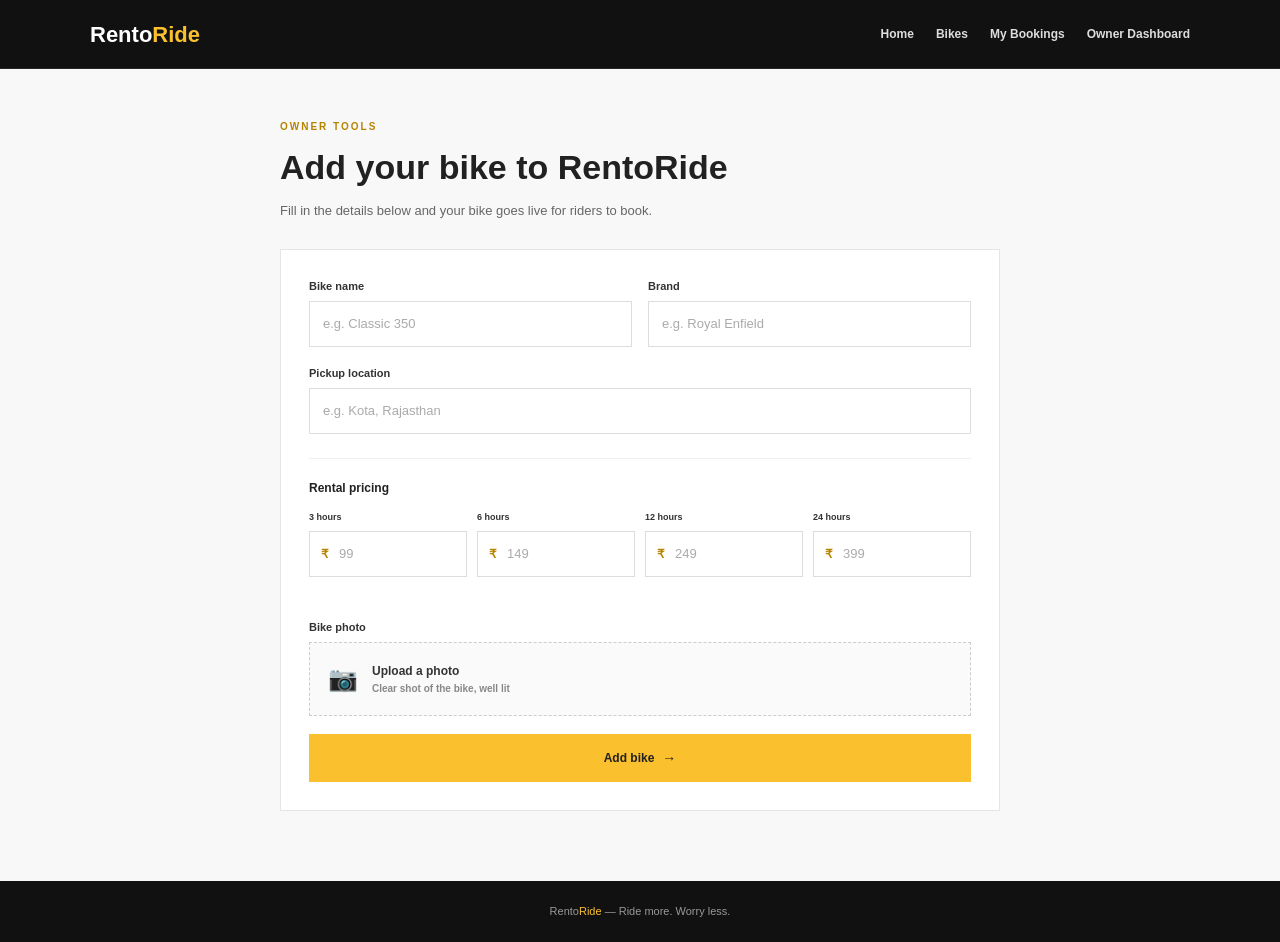
<file: add-bike.html>
<!DOCTYPE html>
<html lang="en">
<head>
  <meta charset="UTF-8">
  <meta name="viewport" content="width=device-width, initial-scale=1.0">
  <title>RentoRide | Add Your Bike</title>
  <link rel="stylesheet" href="css/add-bike.css">
</head>
<body>

<header class="site-header">
  <div class="header-inner">
    <a href="index.html" class="logo">Rento<span>Ride</span></a>
    <nav class="main-nav">
      <a href="index.html">Home</a>
      <a href="bikes.html">Bikes</a>
      <a href="my-bookings.html">My Bookings</a>
      <a href="owner-dashboard.html">Owner Dashboard</a>
    </nav>
  </div>
</header>

<main class="add-bike-page">

  <div class="page-heading">
    <p class="kicker">Owner tools</p>
    <h1>Add your bike to RentoRide</h1>
    <p class="subtext">Fill in the details below and your bike goes live for riders to book.</p>
  </div>

  <form id="bikeForm" class="bike-card">

    <div class="field-row">
      <div class="field">
        <label for="bikeName">Bike name</label>
        <input type="text" id="bikeName" placeholder="e.g. Classic 350">
      </div>

      <div class="field">
        <label for="bikeBrand">Brand</label>
        <input type="text" id="bikeBrand" placeholder="e.g. Royal Enfield">
      </div>
    </div>

    <div class="field">
      <label for="bikeLocation">Pickup location</label>
      <input type="text" id="bikeLocation" placeholder="e.g. Kota, Rajasthan">
    </div>

    <div class="pricing-block">
      <p class="block-label">Rental pricing</p>

      <div class="price-row">
        <div class="field price-field">
          <label for="price3h">3 hours</label>
          <div class="rupee-input">
            <span>₹</span>
            <input type="number" id="price3h" placeholder="99" min="0">
          </div>
        </div>

        <div class="field price-field">
          <label for="price6h">6 hours</label>
          <div class="rupee-input">
            <span>₹</span>
            <input type="number" id="price6h" placeholder="149" min="0">
          </div>
        </div>

        <div class="field price-field">
          <label for="price12h">12 hours</label>
          <div class="rupee-input">
            <span>₹</span>
            <input type="number" id="price12h" placeholder="249" min="0">
          </div>
        </div>

        <div class="field price-field">
          <label for="bikePrice">24 hours</label>
          <div class="rupee-input">
            <span>₹</span>
            <input type="number" id="bikePrice" placeholder="399" min="0">
          </div>
        </div>
      </div>
    </div>

    <div class="field">
      <label>Bike photo</label>
      <label for="bikeImage" class="upload-box">
        <span class="upload-icon">📷</span>
        <span class="upload-text">
          <strong>Upload a photo</strong>
          <small>Clear shot of the bike, well lit</small>
        </span>
      </label>
      <input type="file" id="bikeImage" accept="image/*" class="visually-hidden">
      <p class="file-name" id="fileName"></p>
    </div>

    <button type="submit" class="submit-btn">Add bike <span>→</span></button>

  </form>

</main>

<footer class="site-footer">
  <p>Rento<span>Ride</span> — Ride more. Worry less.</p>
</footer>

<script>
  const fileInput = document.getElementById('bikeImage');
  const fileName = document.getElementById('fileName');
  fileInput.addEventListener('change', () => {
    fileName.textContent = fileInput.files.length ? fileInput.files[0].name : '';
  });
</script>

</body>
</html>
</file>
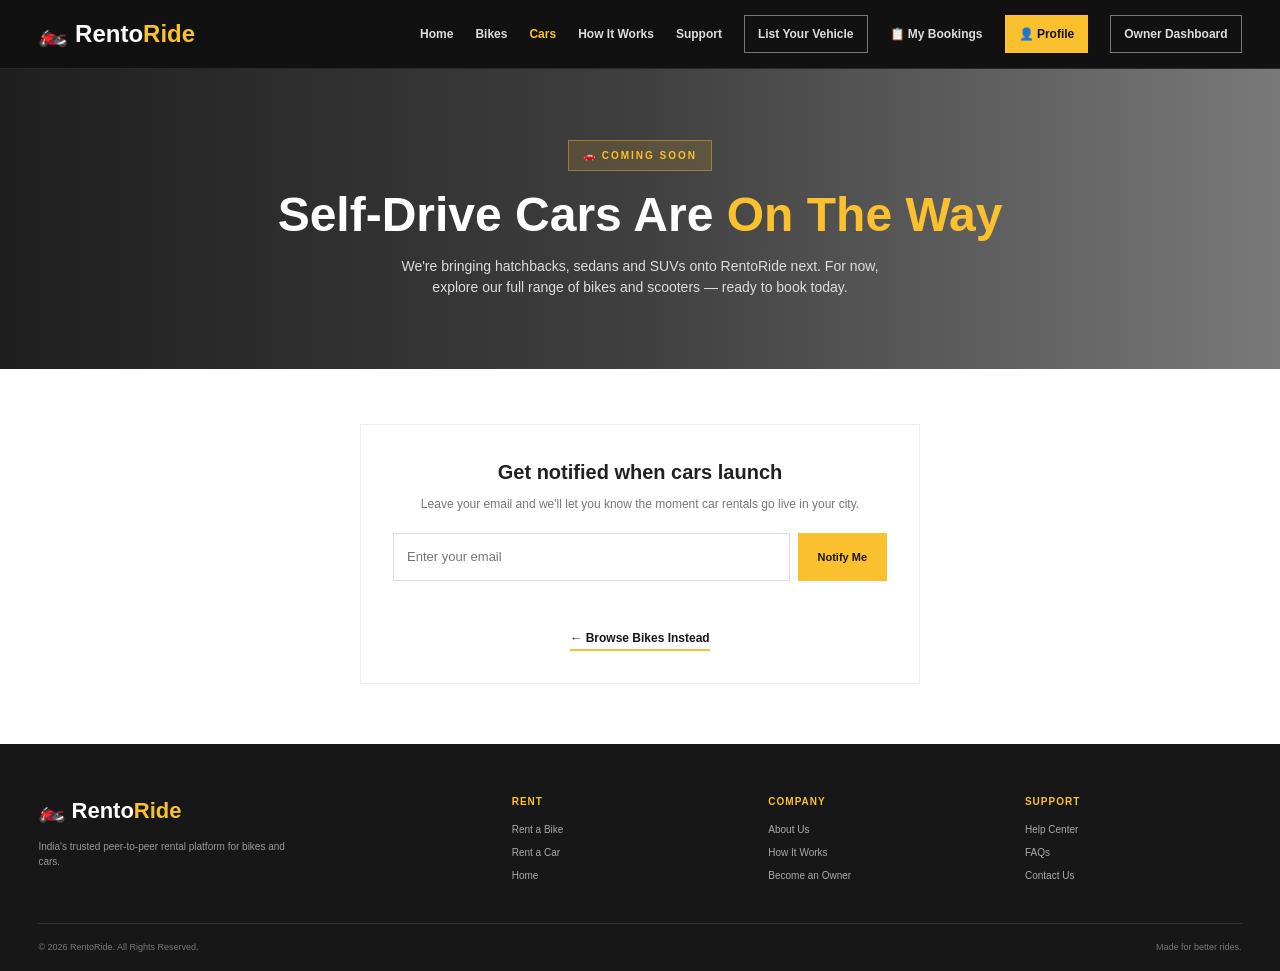
<file: cars.html>
<!DOCTYPE html>
<html lang="en">
<head>
  <meta charset="UTF-8">
  <meta name="viewport" content="width=device-width, initial-scale=1.0">

  <title>RentoRide | Cars — Coming Soon</title>

  <link rel="stylesheet" href="css/bikes.css">

  <style>

    /* ================= COMING SOON (scoped to this page) ================= */

    .cars-hero {
      min-height: 300px;

      background:
        linear-gradient(
          90deg,
          rgba(17,17,17,.94),
          rgba(17,17,17,.8),
          rgba(17,17,17,.55)
        ),
        url("https://images.unsplash.com/photo-1502877338535-766e1452684a?auto=format&fit=crop&w=1900&q=90");

      background-size: cover;
      background-position: center;

      display: flex;
      align-items: center;

      color: #fff;
    }

    .cars-hero-content {
      width: min(760px, 94%);
      margin: auto;
      text-align: center;
    }

    .cars-badge {
      display: inline-block;

      padding: 7px 14px;
      margin-bottom: 16px;

      background: rgba(251,192,45,.14);
      border: 1px solid rgba(251,192,45,.4);

      color: #fbc02d;

      font-size: 10px;
      font-weight: 900;
      letter-spacing: 2px;
      text-transform: uppercase;
    }

    .cars-hero h1 {
      font-size: clamp(32px, 5vw, 48px);
      font-weight: 900;
      line-height: 1.15;
      margin-bottom: 14px;
    }

    .cars-hero h1 span {
      color: #fbc02d;
    }

    .cars-hero p {
      color: #ddd;
      font-size: 14px;
      max-width: 520px;
      margin: 0 auto;
    }

    .notify-section {
      padding: 55px 0 60px;
      background: #fff;
    }

    .notify-box {
      width: min(560px, 92%);
      margin: 0 auto;

      background: #fff;
      border: 1px solid #eee;

      padding: 32px;

      text-align: center;
    }

    .notify-box h2 {
      font-size: 20px;
      margin-bottom: 8px;
    }

    .notify-box p {
      color: #777;
      font-size: 12px;
      margin-bottom: 20px;
    }

    .notify-form {
      display: flex;
      gap: 8px;
    }

    .notify-form input {
      flex: 1;
      min-width: 0;

      border: 1px solid #ddd;
      padding: 13px;
      font-size: 13px;
      outline: none;
    }

    .notify-form input:focus {
      border-color: #fbc02d;
    }

    .notify-form button {
      border: 0;
      background: #fbc02d;
      color: #171717;

      padding: 0 20px;

      font-size: 11px;
      font-weight: 900;

      cursor: pointer;
    }

    .notify-message {
      display: block;
      margin-top: 12px;

      color: #a97b00;
      font-size: 11px;
      font-weight: 700;

      min-height: 14px;
    }

    .back-to-bikes {
      display: inline-block;
      margin-top: 22px;

      color: #171717;
      font-size: 12px;
      font-weight: 800;

      border-bottom: 2px solid #fbc02d;
      padding-bottom: 2px;
    }

    @media (max-width: 600px) {

      .notify-form {
        flex-direction: column;
      }

      .notify-form button {
        min-height: 44px;
      }

      .notify-box {
        padding: 24px;
      }

    }

  </style>

</head>

<body>

<!-- ================= NAVBAR ================= -->

<header class="navbar">

  <div class="nav-container">

    <a href="index.html" class="logo">
      🏍️ Rento<span>Ride</span>
    </a>

    <button class="menu-toggle" id="menuToggle">☰</button>

    <nav class="nav-menu" id="navMenu">

      <a href="index.html">Home</a>

      <a href="bikes.html">Bikes</a>

      <a href="cars.html" class="active">Cars</a>

      <a href="index.html#how-it-works">How It Works</a>

      <a href="index.html#support">Support</a>

      <a href="list-vehicle.html" class="list-vehicle">
        List Your Vehicle
      </a>

      <a href="my-bookings.html" class="bookings-link">
        📋 My Bookings
      </a>

      <a href="login.html" class="profile-link">
        👤 Profile
      </a>

      <a href="owner-dashboard.html" class="list-vehicle">
        Owner Dashboard
      </a>

    </nav>

  </div>

</header>


<!-- ================= HERO ================= -->

<section class="cars-hero">

  <div class="cars-hero-content">

    <span class="cars-badge">🚗 Coming Soon</span>

    <h1>Self-Drive Cars Are <span>On The Way</span></h1>

    <p>
      We're bringing hatchbacks, sedans and SUVs onto RentoRide next.
      For now, explore our full range of bikes and scooters — ready to book today.
    </p>

  </div>

</section>


<!-- ================= NOTIFY ================= -->

<section class="notify-section">

  <div class="notify-box">

    <h2>Get notified when cars launch</h2>

    <p>
      Leave your email and we'll let you know the moment car rentals go live in your city.
    </p>

    <form class="notify-form" id="carsNotifyForm">

      <input
        type="email"
        id="carsNotifyEmail"
        placeholder="Enter your email"
        required
      >

      <button type="submit">
        Notify Me
      </button>

    </form>

    <small class="notify-message" id="carsNotifyMessage"></small>

    <div>
      <a href="bikes.html" class="back-to-bikes">
        ← Browse Bikes Instead
      </a>
    </div>

  </div>

</section>


<!-- ================= FOOTER ================= -->

<footer class="footer" id="support">

  <div class="footer-container">

    <div class="footer-brand">

      <a href="index.html" class="footer-logo">
        🏍️ Rento<span>Ride</span>
      </a>

      <p>
        India's trusted peer-to-peer rental platform
        for bikes and cars.
      </p>

    </div>


    <div class="footer-column">

      <h4>RENT</h4>

      <a href="bikes.html">Rent a Bike</a>

      <a href="cars.html">Rent a Car</a>

      <a href="index.html">Home</a>

    </div>


    <div class="footer-column">

      <h4>COMPANY</h4>

      <a href="#">About Us</a>

      <a href="index.html#how-it-works">How It Works</a>

      <a href="list-vehicle.html">Become an Owner</a>

    </div>


    <div class="footer-column">

      <h4>SUPPORT</h4>

      <a href="#">Help Center</a>

      <a href="#">FAQs</a>

      <a href="#">Contact Us</a>

    </div>

  </div>

  <div class="footer-bottom">

    <p>© 2026 RentoRide. All Rights Reserved.</p>

    <p>Made for better rides.</p>

  </div>

</footer>

<script src="js/utils.js"></script>

<script>

  const carsNotifyForm = document.getElementById("carsNotifyForm");
  const carsNotifyEmail = document.getElementById("carsNotifyEmail");
  const carsNotifyMessage = document.getElementById("carsNotifyMessage");

  if (carsNotifyForm) {

    carsNotifyForm.addEventListener("submit", (event) => {

      event.preventDefault();

      const email = carsNotifyEmail.value.trim();
      const emailPattern = /^[^\s@]+@[^\s@]+\.[^\s@]+$/;

      if (!email || !emailPattern.test(email)) {
        carsNotifyMessage.textContent = "Please enter a valid email.";
        return;
      }

      carsNotifyMessage.textContent = "Thanks! We'll email you when cars launch.";
      carsNotifyForm.reset();

    });

  }

</script>

</body>
</html>
</file>
<file: css/add-bike.css>
/* =========================================================
   RentoRide — Add Bike
   Matches home.css / bikes.css theme: gold #fbc02d, dark #111/#212121, white
   ========================================================= */

* {
  margin: 0;
  padding: 0;
  box-sizing: border-box;
}

html {
  scroll-behavior: smooth;
}

body {
  font-family: Inter, Poppins, Roboto, Arial, sans-serif;
  color: #212121;
  background: #f8f8f8;
  line-height: 1.5;
}

a {
  text-decoration: none;
  color: inherit;
}

button,
input {
  font: inherit;
}

button {
  cursor: pointer;
}


/* ================= HEADER ================= */

.site-header {
  position: sticky;
  top: 0;
  z-index: 1000;
  background: #111;
  border-bottom: 1px solid #292929;
}

.header-inner {
  width: min(1100px, 92%);
  min-height: 68px;
  margin: auto;

  display: flex;
  align-items: center;
  justify-content: space-between;
}

.logo {
  font-size: 22px;
  font-weight: 900;
  color: #fff;
}

.logo span {
  color: #fbc02d;
}

.main-nav {
  display: flex;
  gap: 22px;
}

.main-nav a {
  color: #ddd;
  font-size: 12px;
  font-weight: 700;
}

.main-nav a:hover {
  color: #fbc02d;
}


/* ================= PAGE ================= */

.add-bike-page {
  width: min(720px, 92%);
  margin: auto;
  padding: 50px 0 70px;
}

.page-heading {
  margin-bottom: 28px;
}

.kicker {
  color: #b78400;
  font-size: 10px;
  font-weight: 900;
  letter-spacing: 2px;
  text-transform: uppercase;
}

.page-heading h1 {
  font-size: clamp(26px, 4vw, 34px);
  margin: 8px 0 8px;
  font-weight: 900;
}

.subtext {
  color: #666;
  font-size: 13px;
}


/* ================= FORM CARD ================= */

.bike-card {
  background: #fff;
  border: 1px solid #e5e5e5;
  padding: 28px;
}

.field {
  margin-bottom: 18px;
}

.field-row {
  display: grid;
  grid-template-columns: 1fr 1fr;
  gap: 16px;
}

label {
  display: block;
  font-size: 11px;
  font-weight: 800;
  margin-bottom: 7px;
  color: #333;
}

input[type="text"],
input[type="number"] {
  width: 100%;
  border: 1px solid #ddd;
  padding: 12px 13px;
  font-size: 13px;
  outline: none;
  background: #fff;
  transition: .2s;
}

input[type="text"]:focus,
input[type="number"]:focus {
  border-color: #fbc02d;
  box-shadow: 0 0 0 3px rgba(251,192,45,.18);
}

input::placeholder {
  color: #aaa;
}


/* ================= PRICING BLOCK ================= */

.pricing-block {
  margin: 24px 0;
  padding-top: 20px;
  border-top: 1px solid #eee;
}

.block-label {
  font-size: 12px;
  font-weight: 900;
  margin-bottom: 14px;
}

.price-row {
  display: grid;
  grid-template-columns: repeat(4, 1fr);
  gap: 10px;
}

.price-field label {
  font-size: 9px;
}

.rupee-input {
  display: flex;
  align-items: center;
  border: 1px solid #ddd;
  background: #fff;
}

.rupee-input span {
  padding: 0 0 0 11px;
  color: #b78400;
  font-weight: 900;
  font-size: 12px;
}

.rupee-input input {
  border: 0;
  padding: 12px 10px;
}

.rupee-input:focus-within {
  border-color: #fbc02d;
  box-shadow: 0 0 0 3px rgba(251,192,45,.18);
}


/* ================= UPLOAD ================= */

.visually-hidden {
  position: absolute;
  width: 1px;
  height: 1px;
  overflow: hidden;
  clip: rect(0 0 0 0);
}

.upload-box {
  display: flex;
  align-items: center;
  gap: 14px;

  border: 1.5px dashed #ccc;
  padding: 18px;
  cursor: pointer;
  background: #fafafa;
  transition: .2s;
}

.upload-box:hover {
  border-color: #fbc02d;
  background: #fffdf0;
}

.upload-icon {
  font-size: 24px;
}

.upload-text strong {
  display: block;
  font-size: 12px;
}

.upload-text small {
  color: #888;
  font-size: 10px;
}

.file-name {
  margin-top: 8px;
  font-size: 11px;
  color: #666;
  font-weight: 700;
}


/* ================= SUBMIT ================= */

.submit-btn {
  width: 100%;
  min-height: 48px;

  margin-top: 8px;
  border: 0;

  background: #fbc02d;
  color: #212121;

  font-size: 12px;
  font-weight: 900;

  display: flex;
  align-items: center;
  justify-content: center;
  gap: 8px;

  transition: .2s;
}

.submit-btn:hover {
  background: #e9ac00;
}

.submit-btn span {
  font-size: 14px;
}


/* ================= FOOTER ================= */

.site-footer {
  background: #111;
  color: #999;
  text-align: center;
  padding: 22px 0;
  font-size: 11px;
}

.site-footer span {
  color: #fbc02d;
}


/* ================= MOBILE ================= */

@media (max-width: 640px) {

  .header-inner {
    min-height: 60px;
  }

  .main-nav {
    display: none;
  }

  .add-bike-page {
    padding: 30px 0 50px;
  }

  .bike-card {
    padding: 20px;
  }

  .field-row {
    grid-template-columns: 1fr;
    gap: 0;
  }

  .price-row {
    grid-template-columns: repeat(2, 1fr);
  }
}
</file>
<file: css/bikes.css>
* {
  margin: 0;
  padding: 0;
  box-sizing: border-box;
}

html {
  scroll-behavior: smooth;
}

body {
  font-family: Inter, Poppins, Roboto, Arial, sans-serif;
  color: #212121;
  background: #f8f8f8;
  line-height: 1.5;
}

a {
  text-decoration: none;
  color: inherit;
}

button,
input,
select {
  font: inherit;
}


/* ================= NAVBAR ================= */

.navbar {
  position: sticky;
  top: 0;
  z-index: 1000;
  background: #111;
  color: #fff;
  border-bottom: 1px solid #292929;
}

.nav-container {
  width: min(1280px, 94%);
  min-height: 68px;
  margin: auto;

  display: flex;
  align-items: center;
  justify-content: space-between;
}

.logo {
  font-size: 24px;
  font-weight: 900;
  white-space: nowrap;
}

.logo span,
.footer-logo span {
  color: #fbc02d;
}

.nav-menu {
  display: flex;
  align-items: center;
  gap: 22px;
}

.nav-menu a {
  color: #ddd;
  font-size: 12px;
  font-weight: 700;
}

.nav-menu a:hover,
.nav-menu a.active {
  color: #fbc02d;
}

.list-vehicle {
  border: 1px solid #777;
  padding: 9px 13px;
}

.profile-link {
  background: #fbc02d;
  color: #111 !important;
  padding: 10px 14px;
}

.menu-toggle {
  display: none;
  border: 0;
  background: transparent;
  color: #fff;
  font-size: 26px;
}


/* ================= HERO ================= */

.bike-hero {
  min-height: 330px;

  background:
    linear-gradient(
      90deg,
      rgba(255,255,255,.97),
      rgba(255,255,255,.88),
      rgba(255,255,255,.55)
    ),
    url("https://images.unsplash.com/photo-1558981806-ec527fa84c39?auto=format&fit=crop&w=1900&q=90");

  background-size: cover;
  background-position: center;

  display: flex;
  align-items: center;
}

.hero-content {
  width: min(1280px, 94%);
  margin: auto;
}

.hero-label,
.section-label {
  color: #b78400;
  font-size: 10px;
  font-weight: 900;
  letter-spacing: 2px;
}

.hero-content h1 {
  font-size: clamp(34px, 5vw, 52px);
  line-height: 1.1;
  margin: 8px 0;
  font-weight: 900;
}

.hero-content h1 span {
  color: #d69e00;
}

.hero-content p {
  color: #666;
  font-size: 14px;
  margin-bottom: 25px;
}


/* ================= SEARCH ================= */

.bike-search {
  width: min(1000px, 100%);

  background: #fff;

  display: grid;
  grid-template-columns: 1.3fr 1fr 1fr auto;

  padding: 12px;
  gap: 8px;

  box-shadow: 0 10px 30px rgba(0,0,0,.14);
  border: 1px solid #eee;
}

.search-field {
  display: flex;
  align-items: center;
  gap: 10px;

  padding: 8px 12px;
  border: 1px solid #ddd;
}

.search-icon {
  font-size: 20px;
}

.search-field label {
  display: block;
  font-size: 9px;
  color: #777;
  font-weight: 800;
}

.search-field input {
  width: 100%;
  border: 0;
  outline: 0;
  background: transparent;
  color: #222;
  font-size: 12px;
}

.search-btn {
  border: 0;
  background: #fbc02d;
  color: #171717;

  padding: 0 20px;

  font-size: 11px;
  font-weight: 900;

  cursor: pointer;
}


/* ================= MAIN LAYOUT ================= */

.main-section {
  padding: 45px 0 60px;
}

.page-container {
  width: min(1280px, 94%);
  margin: auto;

  display: grid;

  /* FILTER LEFT + BIKES RIGHT */
  grid-template-columns: 240px minmax(0, 1fr);

  gap: 25px;

  direction: ltr;
}

.filter-box {
  grid-column: 1;
  grid-row: 1;

  width: 100%;

  background: #fff;
  border: 1px solid #e5e5e5;

  padding: 14px;

  align-self: start;

  position: sticky;
  top: 84px;

  min-width: 0;
}

.listing-section {
  grid-column: 2;
  grid-row: 1;

  width: 100%;
  min-width: 0;
}


/* ================= FILTER TOGGLE ================= */

.filter-toggle {
  width: 100%;

  min-height: 42px;

  display: flex;
  align-items: center;
  justify-content: space-between;

  background: #111;
  color: #fff;

  border: 0;

  padding: 0 13px;

  font-size: 11px;
  font-weight: 900;

  cursor: pointer;

  margin-bottom: 12px;
}

.filter-toggle span:last-child {
  color: #fbc02d;
  font-size: 14px;
}

.filter-box.collapsed .filter-content {
  display: none;
}

.filter-box.collapsed {
  padding-bottom: 14px;
}


/* ================= FILTER ================= */

.filter-content {
  display: block;
}

.filter-heading {
  display: flex;
  justify-content: space-between;
  align-items: center;

  padding-bottom: 12px;
  border-bottom: 1px solid #eee;
}

.filter-heading h2 {
  font-size: 16px;
}

.filter-heading button {
  border: 0;
  background: transparent;
  color: #d49b00;
  font-size: 9px;
  font-weight: 800;
  cursor: pointer;
}

.filter-group {
  padding: 15px 0;
  border-bottom: 1px solid #eee;
}

.filter-group > label:first-child {
  display: block;
  font-size: 10px;
  font-weight: 800;
  margin-bottom: 9px;
}

.mini-search {
  border: 1px solid #ddd;
  display: flex;
  align-items: center;
}

.mini-search input {
  width: 100%;
  border: 0;
  outline: 0;
  padding: 9px;
  font-size: 10px;
}

.mini-search span {
  padding-right: 8px;
  color: #777;
}

.price-values {
  display: flex;
  justify-content: space-between;
  color: #666;
  font-size: 9px;
  margin-bottom: 5px;
}

#priceRange {
  width: 100%;
  accent-color: #fbc02d;
}

.check-option {
  display: flex !important;
  gap: 8px;
  align-items: center;
  font-size: 10px !important;
  font-weight: 500 !important;
  margin: 7px 0;
  color: #555;
}

.check-option input {
  accent-color: #fbc02d;
}

.rating-buttons {
  display: flex;
  gap: 5px;
}

.rating-filter {
  background: #fff;
  border: 1px solid #ddd;
  padding: 7px 8px;
  font-size: 9px;
  cursor: pointer;
}

.rating-filter.active,
.rating-filter:hover {
  border-color: #fbc02d;
  background: #fff9df;
}


/* ================= LISTING HEADER ================= */

.listing-header {
  display: flex;
  align-items: end;
  justify-content: space-between;

  margin-bottom: 20px;
}

.listing-header h2 {
  font-size: 25px;
  margin-top: 4px;
}

.listing-header h2 span {
  color: #d49b00;
}

.listing-header p {
  color: #777;
  font-size: 11px;
}

.sort-box {
  display: flex;
  align-items: center;
  gap: 8px;
}

.sort-box label {
  color: #666;
  font-size: 10px;
}

.sort-box select {
  border: 1px solid #ddd;
  background: #fff;
  padding: 9px 12px;
  font-size: 10px;
  outline: 0;
}


/* ================= BIKE GRID ================= */

.bike-grid {
  width: 100%;

  display: grid;

  /* 4 PROPER COLUMNS */
  grid-template-columns: repeat(4, minmax(0, 1fr));

  gap: 15px;
}

.bike-card {
  width: 100%;
  min-width: 0;

  background: #fff;

  border: 1px solid #e3e3e3;

  overflow: hidden;

  transition: .25s;
}

.bike-card:hover {
  transform: translateY(-5px);
  box-shadow: 0 12px 30px rgba(0,0,0,.10);
}


/* ================= BIKE IMAGE ================= */

.bike-image {
  width: 100%;
  height: 175px;

  position: relative;
  overflow: hidden;

  background: #eee;
}

.bike-image img {
  width: 100%;
  height: 100%;

  object-fit: cover;
  display: block;

  transition: .3s;
}

.bike-card:hover .bike-image img {
  transform: scale(1.04);
}

.available {
  position: absolute;
  left: 9px;
  top: 9px;

  background: #2eaa55;
  color: #fff;

  padding: 4px 8px;

  font-size: 8px;
  font-weight: 800;
}

.favorite {
  position: absolute;
  right: 9px;
  top: 9px;

  width: 29px;
  height: 29px;

  border: 0;
  border-radius: 50%;

  background: #fff;
  color: #333;

  font-size: 19px;
  cursor: pointer;

  box-shadow: 0 2px 8px rgba(0,0,0,.12);
}

.favorite.liked {
  color: #e0a600;
}


/* ================= BIKE BODY ================= */

.bike-body {
  padding: 13px;
}

.bike-title {
  display: flex;
  align-items: start;
  justify-content: space-between;
  gap: 5px;
}

.bike-title h3 {
  font-size: 14px;
  line-height: 1.25;
}

.rating {
  font-size: 9px;
  font-weight: 800;
  white-space: nowrap;
}

.bike-location {
  color: #777;
  font-size: 9px;
  margin-top: 7px;
}

.bike-spec {
  color: #666;
  font-size: 9px;
  margin: 7px 0 11px;
}


/* ================= PACKAGES ================= */

.packages {
  display: grid;
  grid-template-columns: repeat(4, 1fr);

  gap: 4px;
  margin-bottom: 10px;
}

.packages div,
.package-btn {
  border: 1px solid #ddd;

  text-align: center;

  padding: 5px 2px;
}

.package-btn {
  background: #fff;
  font: inherit;
  color: inherit;
  cursor: pointer;
  width: 100%;
  transition: .15s ease;
}

.package-btn:hover {
  border-color: #fbc02d;
  background: #fff9df;
}

.package-btn.selected {
  border-color: #fbc02d;
  background: #fbc02d;
}

.package-btn.selected b,
.package-btn.selected small {
  color: #171717;
}

.packages small {
  display: block;
  color: #777;
  font-size: 7px;
}

.packages b {
  font-size: 9px;
}


/* ================= DETAILS BUTTON ================= */

.details-btn {
  display: flex;
  align-items: center;
  justify-content: center;

  min-height: 37px;

  background: #171717;
  color: #fff;

  font-size: 9px;
  font-weight: 900;

  transition: .2s;
}

.details-btn:hover {
  background: #fbc02d;
  color: #171717;
}


/* ================= NO RESULTS ================= */

.no-results {
  display: none;

  text-align: center;

  padding: 70px 20px;

  background: #fff;

  border: 1px solid #eee;
}

.no-results.show {
  display: block;
}

.no-results div {
  font-size: 40px;
}

.no-results h3 {
  margin-top: 10px;
}

.no-results p {
  color: #777;
  font-size: 12px;
}


/* ================= PAGINATION ================= */

.pagination {
  display: flex;
  justify-content: center;

  gap: 6px;

  margin-top: 30px;
}

.pagination button {
  width: 34px;
  height: 34px;

  border: 1px solid #ddd;
  background: #fff;

  cursor: pointer;
  font-size: 11px;
}

.pagination button:hover,
.pagination .page-active {
  background: #fbc02d;
  border-color: #fbc02d;
}


/* ================= BENEFITS ================= */

.benefits {
  width: min(1280px, 94%);
  margin: 0 auto 50px;

  background: #fff8df;
  border: 1px solid #f2e4af;

  display: grid;
  grid-template-columns: repeat(4, 1fr);
}

.benefit {
  padding: 20px;

  display: flex;
  align-items: center;
  justify-content: center;

  gap: 12px;

  border-right: 1px solid #eadfae;
}

.benefit:last-child {
  border-right: 0;
}

.benefit-icon {
  width: 40px;
  height: 40px;

  background: #fbc02d;

  display: flex;
  align-items: center;
  justify-content: center;

  font-size: 19px;
  font-weight: 900;
}

.benefit strong {
  display: block;
  font-size: 12px;
}

.benefit p {
  color: #777;
  font-size: 9px;
}


/* ================= FOOTER ================= */

.footer {
  background: #171717;
  color: #fff;

  padding-top: 50px;
}

.footer-container {
  width: min(1280px, 94%);
  margin: auto;

  display: grid;
  grid-template-columns: 2fr repeat(3, 1fr);

  gap: 40px;

  padding-bottom: 40px;
}

.footer-logo {
  font-size: 22px;
  font-weight: 900;
}

.footer-brand p {
  color: #999;

  max-width: 260px;

  font-size: 10px;

  margin-top: 12px;
}

.footer-column {
  display: flex;
  flex-direction: column;

  gap: 8px;
}

.footer-column h4 {
  color: #fbc02d;

  font-size: 10px;
  letter-spacing: 1px;

  margin-bottom: 5px;
}

.footer-column a {
  color: #aaa;
  font-size: 10px;
}

.footer-column a:hover {
  color: #fbc02d;
}

.footer-bottom {
  border-top: 1px solid #303030;

  width: min(1280px, 94%);
  margin: auto;

  padding: 17px 0;

  display: flex;
  justify-content: space-between;

  color: #777;
  font-size: 9px;
}


/* ================= TABLET ================= */

@media (max-width: 1100px) {

  .nav-menu {
    gap: 13px;
  }

  .page-container {
    grid-template-columns: 220px minmax(0, 1fr);
  }

  .bike-grid {
    grid-template-columns: repeat(3, minmax(0, 1fr));
  }

}


/* ================= MOBILE ================= */

@media (max-width: 800px) {

  .menu-toggle {
    display: block;
  }

  .nav-menu {
    display: none;

    position: absolute;

    top: 68px;
    left: 0;
    right: 0;

    background: #111;

    padding: 12px 5%;

    flex-direction: column;
    align-items: stretch;

    gap: 0;
  }

  .nav-menu.active {
    display: flex;
  }

  .nav-menu a {
    padding: 12px 5px;

    border-bottom: 1px solid #292929;
  }

  .profile-link,
  .list-vehicle {
    text-align: center;
    margin-top: 7px;
  }


  .bike-hero {
    min-height: 480px;
  }

  .bike-search {
    grid-template-columns: 1fr;
  }

  .search-btn {
    min-height: 45px;
  }


  /* MOBILE = ONE COLUMN */

  .page-container {
    width: min(94%, 600px);

    grid-template-columns: 1fr;

    gap: 18px;
  }

  .filter-box {
    grid-column: 1;
    grid-row: 1;

    position: static;
  }

  .listing-section {
    grid-column: 1;
    grid-row: 2;
  }

  .bike-grid {
    grid-template-columns: repeat(2, minmax(0, 1fr));
  }


  .listing-header {
    align-items: start;

    flex-direction: column;

    gap: 15px;
  }


  .benefits {
    grid-template-columns: repeat(2, 1fr);
  }

  .benefit:nth-child(2) {
    border-right: 0;
  }

  .benefit:nth-child(-n+2) {
    border-bottom: 1px solid #eadfae;
  }


  .footer-container {
    grid-template-columns: 1fr 1fr;
  }

}


/* ================= SMALL MOBILE ================= */

@media (max-width: 520px) {

  .bike-grid {
    grid-template-columns: 1fr;
  }

  .bike-image {
    height: 230px;
  }

  .benefits {
    grid-template-columns: 1fr;
  }

  .benefit {
    border-right: 0;
    border-bottom: 1px solid #eadfae;
  }

  .benefit:last-child {
    border-bottom: 0;
  }

  .footer-container {
    grid-template-columns: 1fr;
  }

  .footer-bottom {
    flex-direction: column;
    gap: 5px;

    text-align: center;
  }

}
</file>
